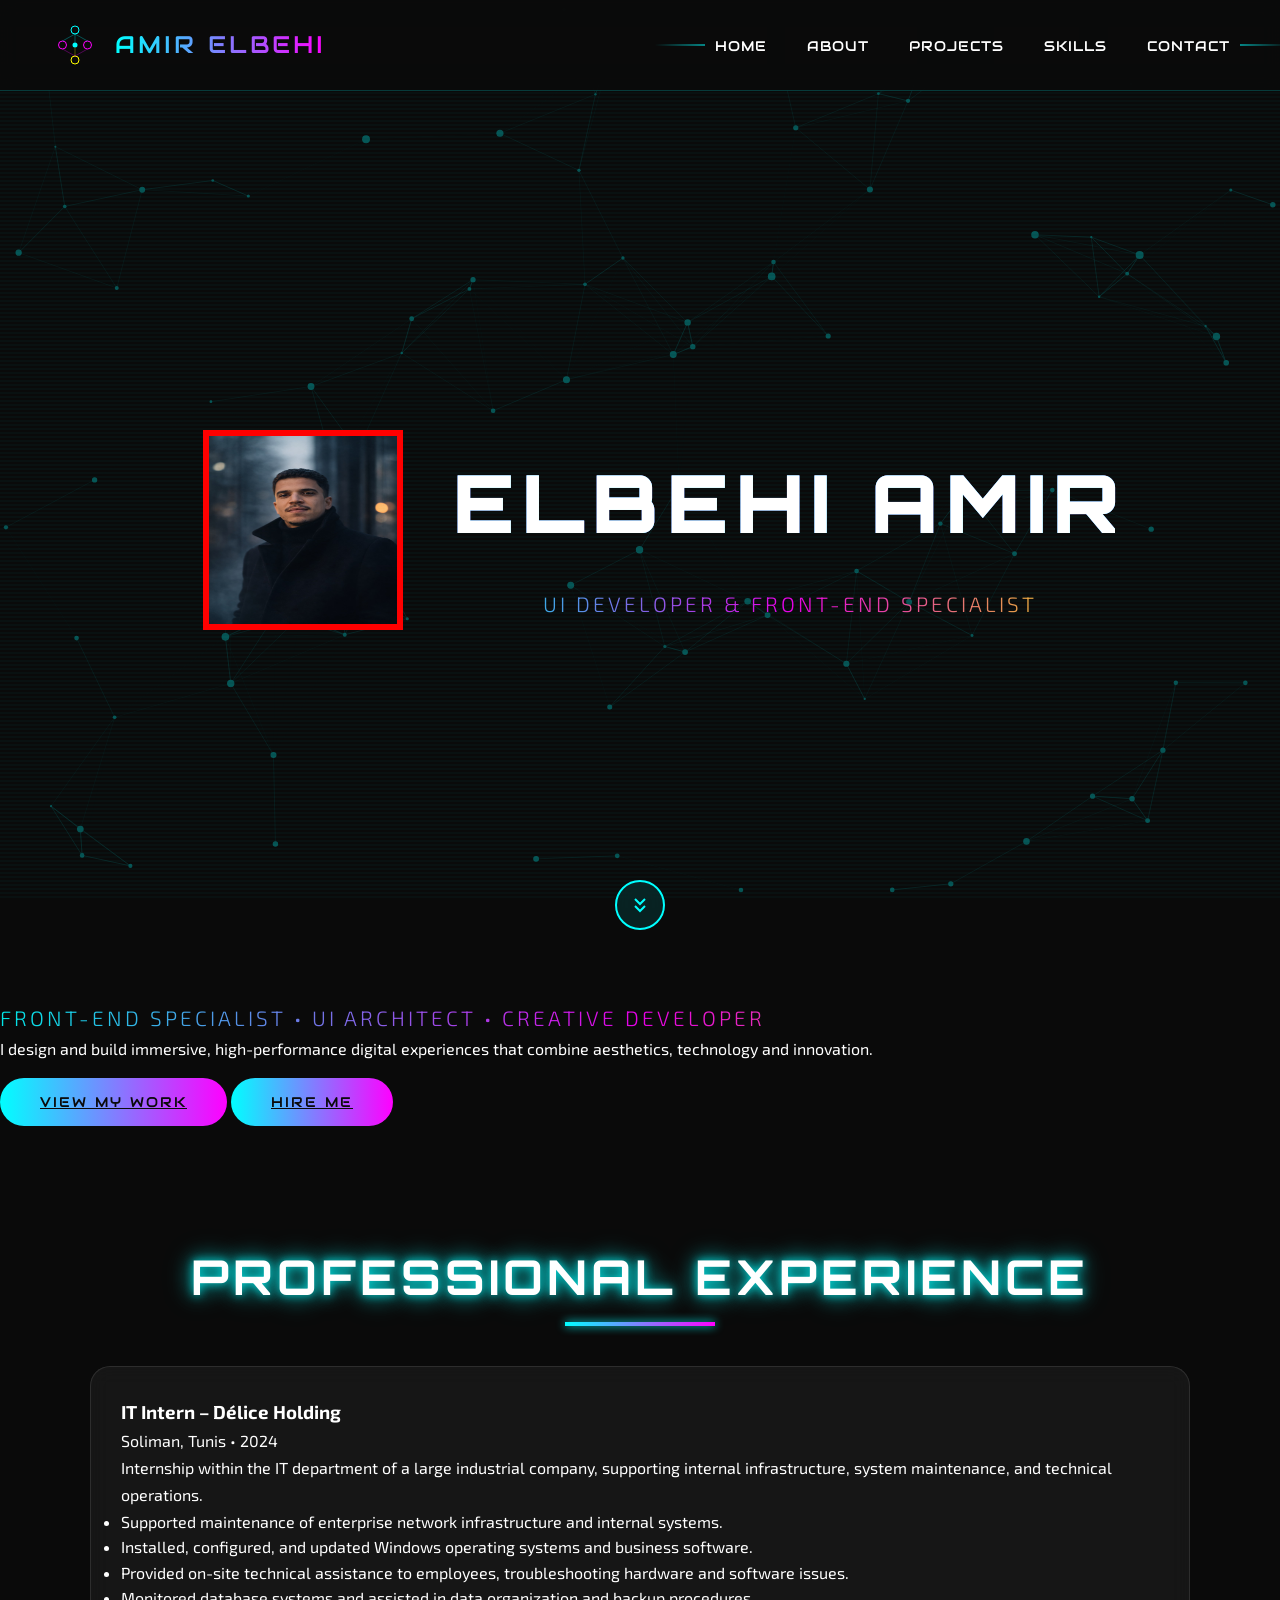
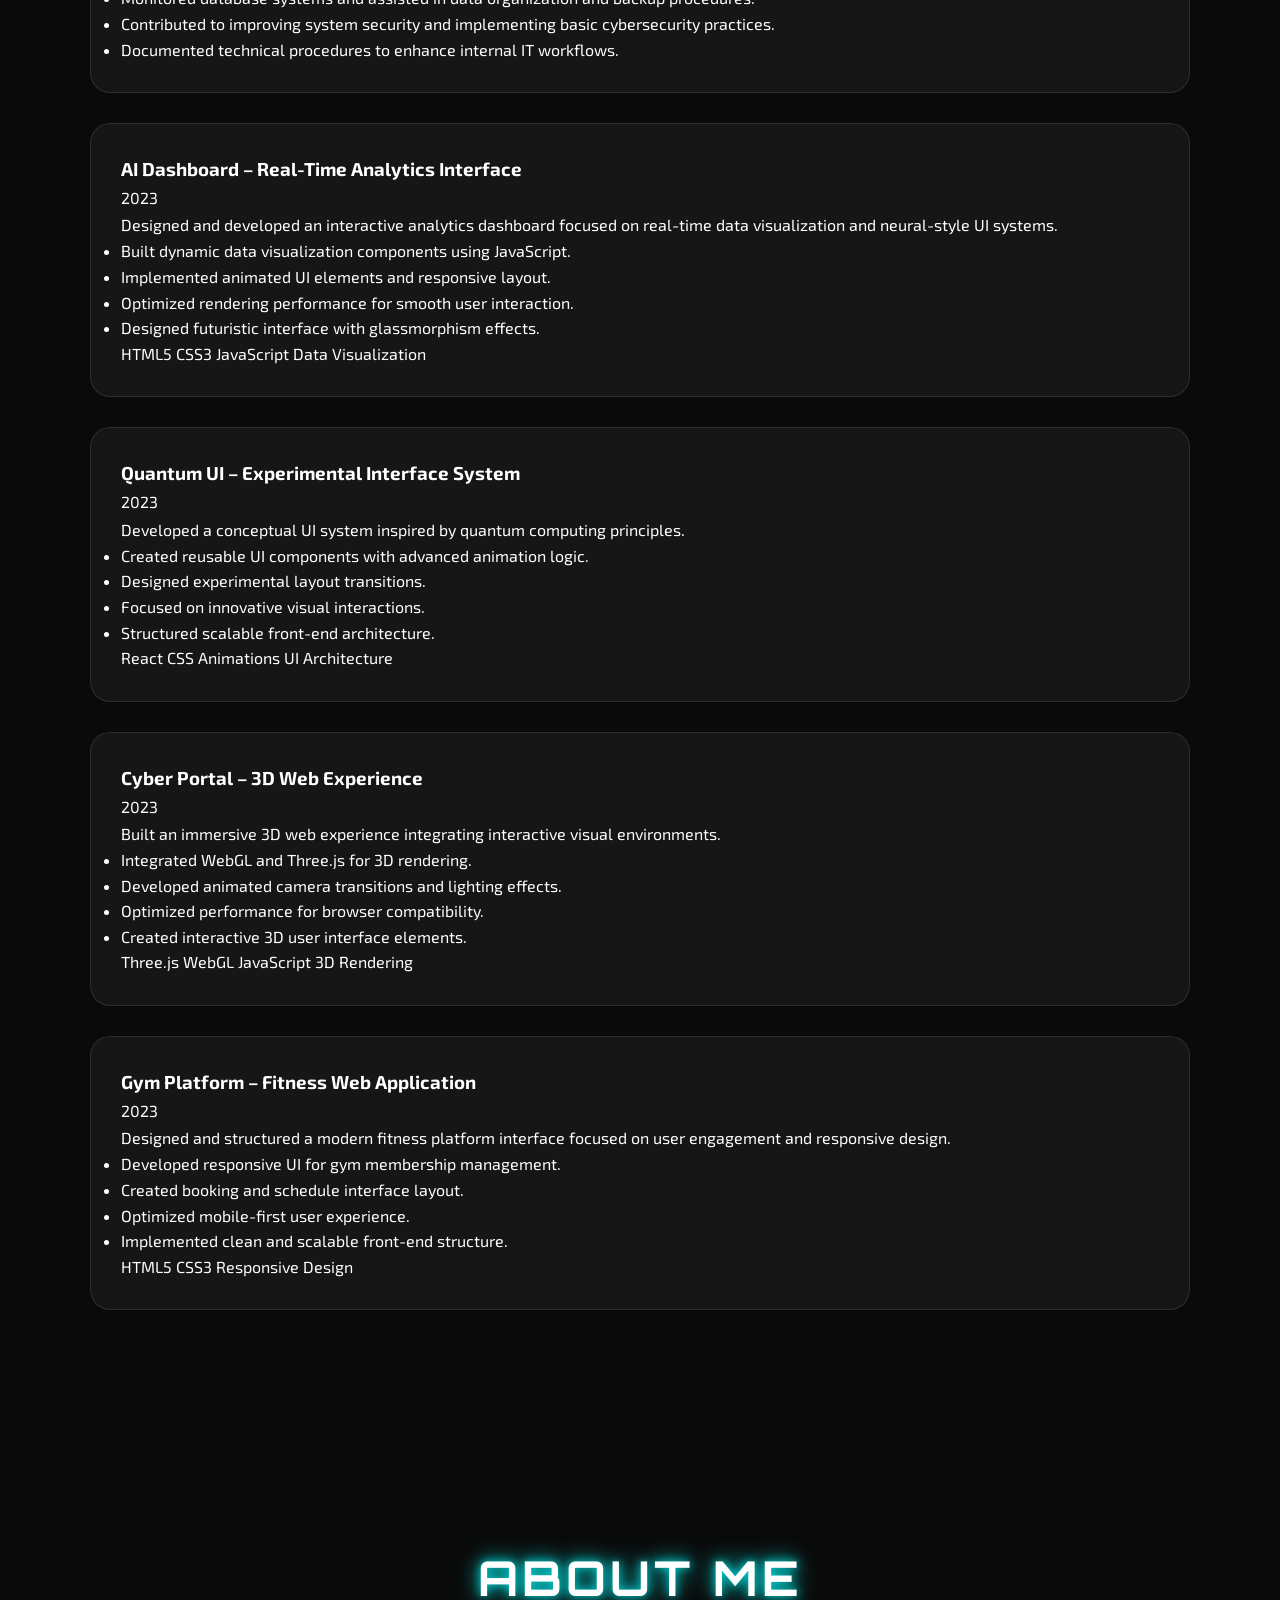
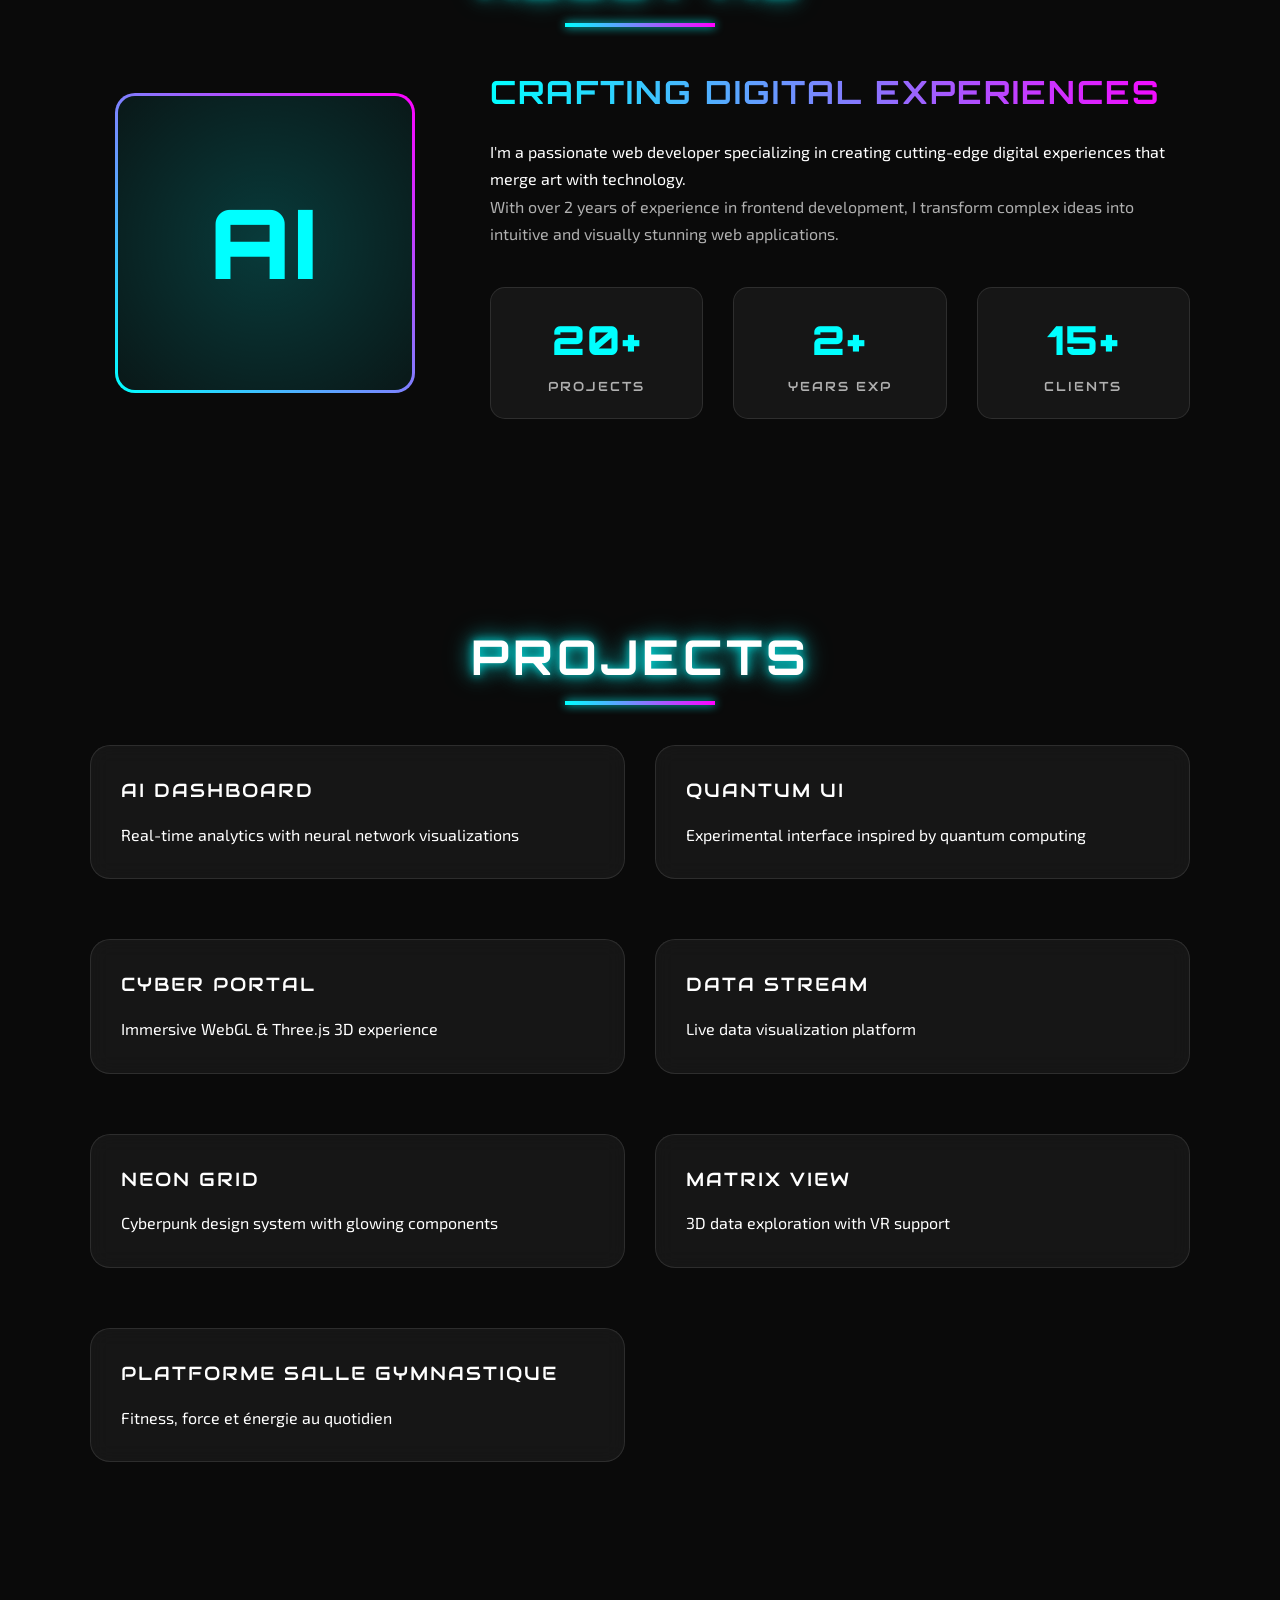
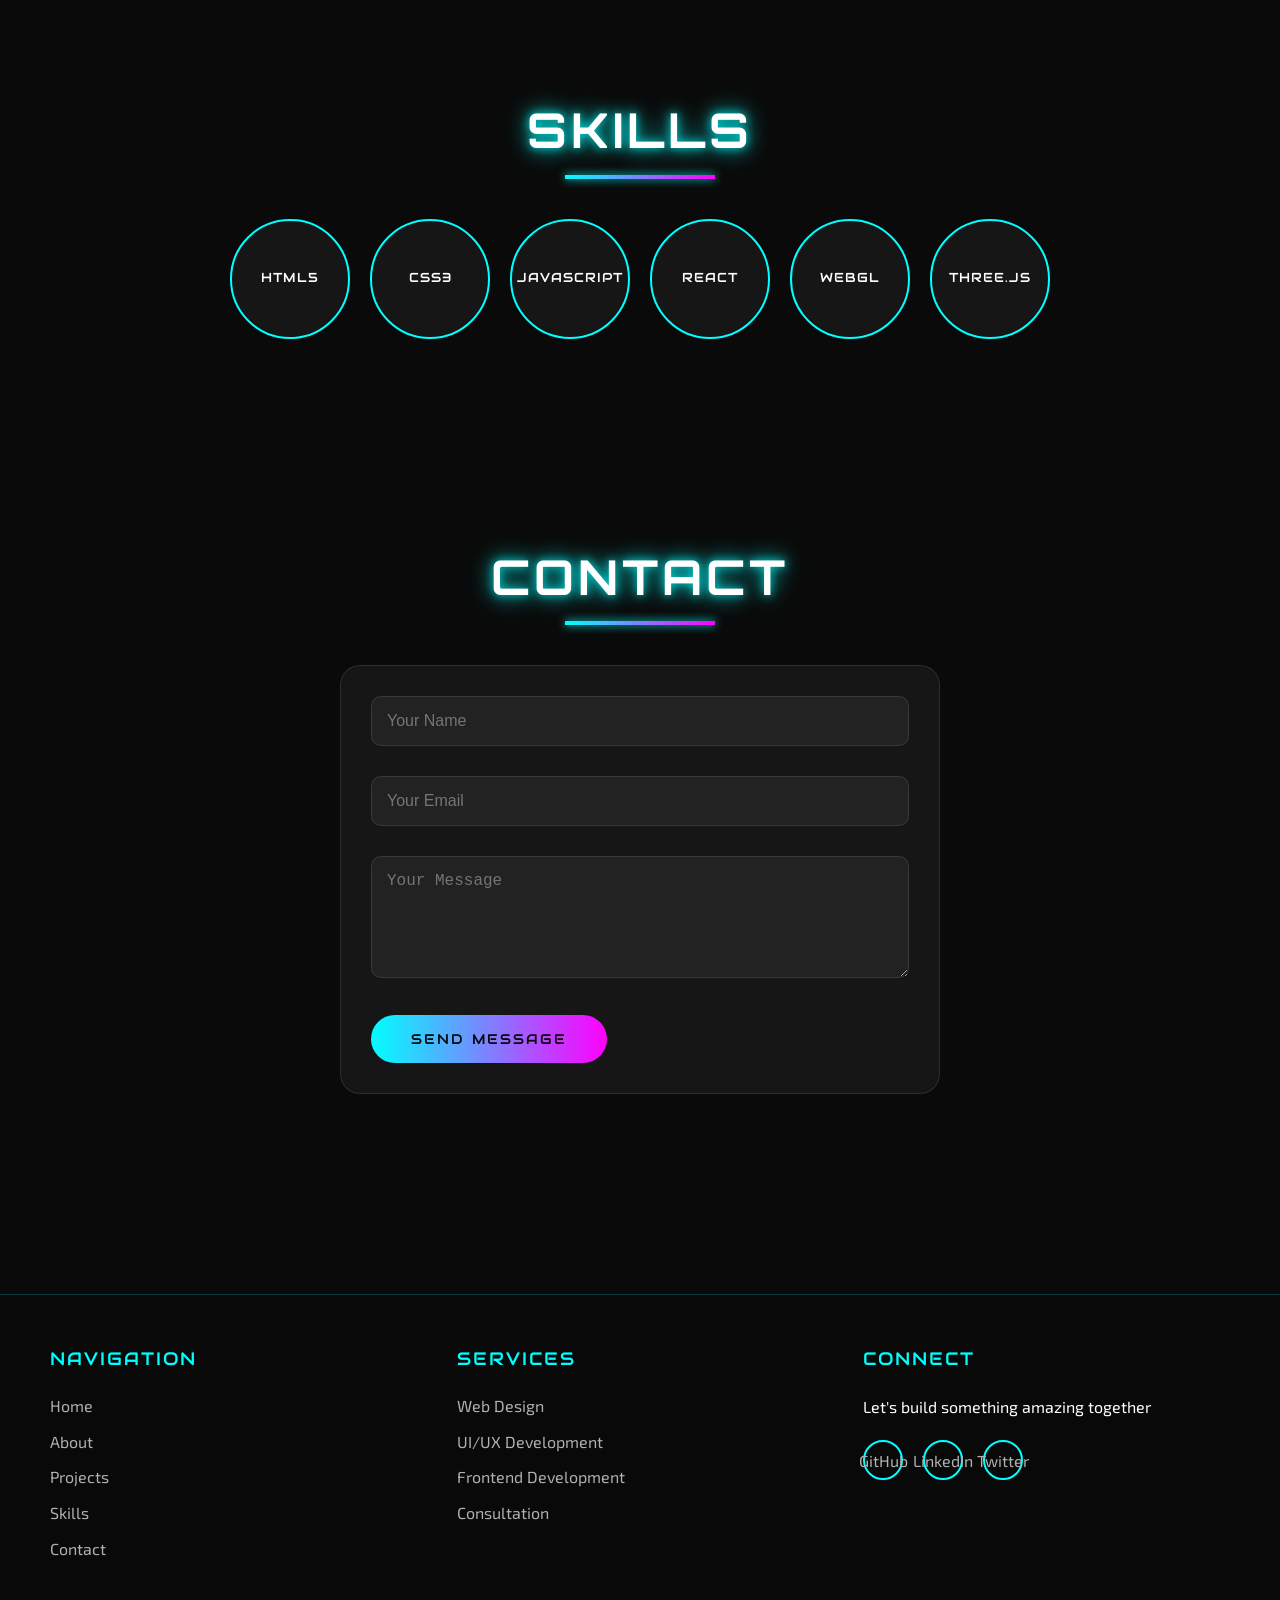
<file: index.html>
<!DOCTYPE html>
<html lang="en">
<head>
    <meta charset="UTF-8">
    <meta name="viewport" content="width=device-width, initial-scale=1.0">
    <title>Elbehi Amir Portfolio</title>
    <link rel="preconnect" href="https://fonts.googleapis.com">
    <link rel="preconnect" href="https://fonts.gstatic.com" crossorigin>
    <link href="https://fonts.googleapis.com/css2?family=Orbitron:wght@400;500;600;700;900&family=Exo+2:wght@300;400;500;600;700&family=Audiowide&display=swap" rel="stylesheet">
    <link href="tooplate-neural-style.css" rel="stylesheet">
    <style>
  .photo-bas-gauche {
    position:-webkit-sticky;
    bottom: 10px;
    left: 0px;
    margin: 50px;
    border: 6px solid red;
    animation: rainbow 10s linear infinite;
  }

  @keyframes rainbow {
    0% { border-color: red; }
    25% { border-color: orange; }
    50% { border-color: green; }
    75% { border-color: blue; }
    100% { border-color: red; }
  }
</style>

</head>

<body>

<canvas id="neural-bg"></canvas>

<nav id="navbar">
    <div class="nav-container">
        <a href="#home" class="logo-container">
            <svg class="logo-svg" viewBox="0 0 100 100">
                <circle cx="50" cy="20" r="8" fill="none" stroke="#00ffff" stroke-width="2"/>
                <circle cx="25" cy="50" r="8" fill="none" stroke="#ff00ff" stroke-width="2"/>
                <circle cx="75" cy="50" r="8" fill="none" stroke="#ff00ff" stroke-width="2"/>
                <circle cx="50" cy="80" r="8" fill="none" stroke="#ffff00" stroke-width="2"/>
                <line x1="50" y1="28" x2="25" y2="42" stroke="#00ffff" stroke-width="1" opacity="0.6"/>
                <line x1="50" y1="28" x2="75" y2="42" stroke="#00ffff" stroke-width="1" opacity="0.6"/>
                <line x1="25" y1="58" x2="50" y2="72" stroke="#ff00ff" stroke-width="1" opacity="0.6"/>
                <line x1="75" y1="58" x2="50" y2="72" stroke="#ff00ff" stroke-width="1" opacity="0.6"/>
                <circle cx="50" cy="50" r="5" fill="#00ffff"/>
                <line x1="50" y1="28" x2="50" y2="45" stroke="#00ffff" stroke-width="1" opacity="0.6"/>
                <line x1="50" y1="55" x2="50" y2="72" stroke="#ffff00" stroke-width="1" opacity="0.6"/>
            </svg>
            <span class="logo-text">AMIR ELBEHI</span>
        </a>

        <div class="mobile-menu-toggle" id="mobile-toggle">
            <span></span><span></span><span></span>
        </div>

        <div class="nav-menu" id="nav-menu">
            <ul>
                <li><a href="#home">HOME</a></li>
                <li><a href="#about">ABOUT</a></li>
                <li><a href="#projects">PROJECTS</a></li>
                <li><a href="#skills">SKILLS</a></li>
                <li><a href="#contact">CONTACT</a></li>
            </ul>
        </div>
    </div>
</nav>
<section id="home" class="hero">
<img src="amir.png" alt="Photo de profil" width="200" height="200" class="photo-bas-gauche">  
  <div class="hero-content">
        <h1 class="glitch" data-text="ELBEHI AMIR">ELBEHI AMIR</h1>
        <p class="subtitle">UI Developer & Front-End Specialist</p>
    </div>

    <a href="#about" class="scroll-btn">
        <div class="scroll-btn-inner">
            <svg viewBox="0 0 24 24" fill="none" stroke="currentColor" stroke-width="2">
                <path d="M7 13l5 5 5-5M7 6l5 5 5-5"/>
            </svg>
        </div>
    </a>
</section>
<p class="subtitle">
    Front-End Specialist • UI Architect • Creative Developer
</p>

<p class="hero-description">
    I design and build immersive, high-performance digital experiences 
    that combine aesthetics, technology and innovation.
</p>
<br>
<div class="hero-buttons">
    <a href="#projects" class="neural-btn">View My Work</a>
    <a href="#contact" class="neural-btn outline-btn">Hire Me</a>
</div>
</br>
<section id="independent-projects" class="fade-in">
    <h2 class="section-title">PROFESSIONAL EXPERIENCE</h2>

    <div class="experience-container">
        <div class="glass-card experience-card">
    <h3>IT Intern – Délice Holding</h3>
    <p class="exp-date">Soliman, Tunis • 2024</p>

    <p class="exp-summary">
        Internship within the IT department of a large industrial company, 
        supporting internal infrastructure, system maintenance, and technical operations.
    </p>

    <ul>
        <li>Supported maintenance of enterprise network infrastructure and internal systems.</li>
        <li>Installed, configured, and updated Windows operating systems and business software.</li>
        <li>Provided on-site technical assistance to employees, troubleshooting hardware and software issues.</li>
        <li>Monitored database systems and assisted in data organization and backup procedures.</li>
        <li>Contributed to improving system security and implementing basic cybersecurity practices.</li>
        <li>Documented technical procedures to enhance internal IT workflows.</li>
    </ul>
</div>

        <div class="glass-card experience-card">
            <h3>AI Dashboard – Real-Time Analytics Interface</h3>
            <p class="exp-date">2023</p>
            <p class="exp-summary">
                Designed and developed an interactive analytics dashboard 
                focused on real-time data visualization and neural-style UI systems.
            </p>
            <ul>
                <li>Built dynamic data visualization components using JavaScript.</li>
                <li>Implemented animated UI elements and responsive layout.</li>
                <li>Optimized rendering performance for smooth user interaction.</li>
                <li>Designed futuristic interface with glassmorphism effects.</li>
            </ul>
            <div class="tech-tags">
                <span>HTML5</span>
                <span>CSS3</span>
                <span>JavaScript</span>
                <span>Data Visualization</span>
            </div>
        </div>

        <div class="glass-card experience-card">
            <h3>Quantum UI – Experimental Interface System</h3>
            <p class="exp-date">2023</p>
            <p class="exp-summary">
                Developed a conceptual UI system inspired by quantum computing principles.
            </p>
            <ul>
                <li>Created reusable UI components with advanced animation logic.</li>
                <li>Designed experimental layout transitions.</li>
                <li>Focused on innovative visual interactions.</li>
                <li>Structured scalable front-end architecture.</li>
            </ul>
            <div class="tech-tags">
                <span>React</span>
                <span>CSS Animations</span>
                <span>UI Architecture</span>
            </div>
        </div>

        <div class="glass-card experience-card">
            <h3>Cyber Portal – 3D Web Experience</h3>
            <p class="exp-date">2023</p>
            <p class="exp-summary">
                Built an immersive 3D web experience integrating interactive visual environments.
            </p>
            <ul>
                <li>Integrated WebGL and Three.js for 3D rendering.</li>
                <li>Developed animated camera transitions and lighting effects.</li>
                <li>Optimized performance for browser compatibility.</li>
                <li>Created interactive 3D user interface elements.</li>
            </ul>
            <div class="tech-tags">
                <span>Three.js</span>
                <span>WebGL</span>
                <span>JavaScript</span>
                <span>3D Rendering</span>
            </div>
        </div>

        <div class="glass-card experience-card">
            <h3>Gym Platform – Fitness Web Application</h3>
            <p class="exp-date">2023</p>
            <p class="exp-summary">
                Designed and structured a modern fitness platform interface 
                focused on user engagement and responsive design.
            </p>
            <ul>
                <li>Developed responsive UI for gym membership management.</li>
                <li>Created booking and schedule interface layout.</li>
                <li>Optimized mobile-first user experience.</li>
                <li>Implemented clean and scalable front-end structure.</li>
            </ul>
            <div class="tech-tags">
                <span>HTML5</span>
                <span>CSS3</span>
                <span>Responsive Design</span>
            </div>
        </div>

    </div>
</section>
<section id="about" class="fade-in">
    <h2 class="section-title">ABOUT ME</h2>

    <div class="about-container">
        <div class="about-image">
            <div class="profile-img-wrapper">
                <div class="profile-img">
                    <span>AI</span>
                </div>
            </div>
        </div>

        <div class="about-content">
            <h3>Crafting Digital Experiences</h3>

            <p>
                I'm a passionate web developer specializing in creating cutting-edge digital experiences 
                that merge art with technology.
            </p>

            <p style="color: var(--text-secondary);">
                With over 2 years of experience in frontend development, I transform complex ideas 
                into intuitive and visually stunning web applications.
            </p>

            <div class="about-stats">
                <div class="stat-card"><div class="stat-number">20+</div><div class="stat-label">Projects</div></div>
                <div class="stat-card"><div class="stat-number">2+</div><div class="stat-label">Years Exp</div></div>
                <div class="stat-card"><div class="stat-number">15+</div><div class="stat-label">Clients</div></div>
            </div>
        </div>
    </div>
</section>

<section id="projects" class="fade-in">
    <h2 class="section-title">PROJECTS</h2>

    <div class="projects-grid">
        <div class="glass-card project-card">
            <h3>AI Dashboard</h3>
            <p>Real-time analytics with neural network visualizations</p>
        </div>

        <div class="glass-card project-card">
            <h3>Quantum UI</h3>
            <p>Experimental interface inspired by quantum computing</p>
        </div>

        <div class="glass-card project-card">
            <h3>Cyber Portal</h3>
            <p>Immersive WebGL & Three.js 3D experience</p>
        </div>

        <div class="glass-card project-card">
            <h3>Data Stream</h3>
            <p>Live data visualization platform</p>
        </div>

        <div class="glass-card project-card">
            <h3>Neon Grid</h3>
            <p>Cyberpunk design system with glowing components</p>
        </div>

        <div class="glass-card project-card">
            <h3>Matrix View</h3>
            <p>3D data exploration with VR support</p>
        </div>
         <div class="glass-card project-card">
            <h3>Platforme Salle Gymnastique</h3>
            <p>Fitness, force et énergie au quotidien</p>
        </div>
    </div>
</section>
<section id="skills" class="fade-in">
    <h2 class="section-title">SKILLS</h2>

    <div class="skills-container">
        <div class="skill-node"><span>HTML5</span></div>
        <div class="skill-node"><span>CSS3</span></div>
        <div class="skill-node"><span>JavaScript</span></div>
        <div class="skill-node"><span>React</span></div>
        <div class="skill-node"><span>WebGL</span></div>
        <div class="skill-node"><span>Three.js</span></div>
    </div>
</section>

<section id="contact" class="fade-in">
    <h2 class="section-title">CONTACT</h2>

    <form class="contact-form glass-card">
        <div class="form-group">
            <input type="text" placeholder="Your Name" required>
        </div>

        <div class="form-group">
            <input type="email" placeholder="Your Email" required>
        </div>

        <div class="form-group">
            <textarea rows="5" placeholder="Your Message" required></textarea>
        </div>

        <button type="submit" class="neural-btn">SEND MESSAGE</button>
    </form>
</section>

<footer>
    <div class="footer-content">
        <div class="footer-section">
            <h3>Navigation</h3>
            <ul>
                <li><a href="#home">Home</a></li>
                <li><a href="#about">About</a></li>
                <li><a href="#projects">Projects</a></li>
                <li><a href="#skills">Skills</a></li>
                <li><a href="#contact">Contact</a></li>
            </ul>
        </div>

        <div class="footer-section">
            <h3>Services</h3>
            <ul>
                <li><a href="#">Web Design</a></li>
                <li><a href="#">UI/UX Development</a></li>
                <li><a href="#">Frontend Development</a></li>
                <li><a href="#">Consultation</a></li>
            </ul>
        </div>

        <div class="footer-section">
            <h3>Connect</h3>
            <p>Let's build something amazing together</p>

            <div class="social-links">
                <a href="https://github.com/Mrbtcamir" aria-label="GitHub">GitHub</a>
                <a href="https://www.linkedin.com/in/amir-elbehi-471a84233/" aria-label="LinkedIn">LinkedIn</a>
                <a href="#" aria-label="Twitter">Twitter</a>
            </div>
        </div>
    </div>
</footer>

<script src="tooplate-neural-scripts.js"></script>
</body>
</html>
</file>
<file: tooplate-neural-style.css>
/*

Tooplate 2139 Neural Portfolio

https://www.tooplate.com/view/2139-neural-portfolio

*/

@charset "utf-8";
/* CSS Document */

* {
            margin: 0;
            padding: 0;
            box-sizing: border-box;
        }

        :root {
            --primary: #00ffff;
            --secondary: #ff00ff;
            --accent: #ffff00;
            --bg-dark: #0a0a0a;
            --bg-glass: rgba(255, 255, 255, 0.05);
            --text-primary: #ffffff;
            --text-secondary: #b0b0b0;
        }

        body {
            font-family: 'Exo 2', -apple-system, BlinkMacSystemFont, sans-serif;
            background-color: var(--bg-dark);
            color: var(--text-primary);
            overflow-x: hidden;
            position: relative;
            line-height: 1.6;
            -webkit-font-smoothing: antialiased;
            -moz-osx-font-smoothing: grayscale;
        }

        body::before {
            content: '';
            position: fixed;
            top: 0;
            left: 0;
            right: 0;
            bottom: 0;
            background: repeating-linear-gradient(
                0deg,
                transparent,
                transparent 2px,
                rgba(0, 255, 255, 0.03) 2px,
                rgba(0, 255, 255, 0.03) 4px
            );
            pointer-events: none;
            z-index: 1;
        }

        p {
            line-height: 1.7;
        }

        /* Neural Network Canvas Background */
        #neural-bg {
            position: fixed;
            top: 0;
            left: 0;
            width: 100%;
            height: 100%;
            z-index: -1;
            opacity: 0.3;
        }

        /* Navigation */
        nav {
            position: fixed;
            top: 0;
            width: 100%;
            padding: 15px 50px;
            background: rgba(10, 10, 10, 0.9);
            backdrop-filter: blur(10px);
            z-index: 1000;
            transition: all 0.3s ease;
            border-bottom: 1px solid rgba(0, 255, 255, 0.2);
        }

        nav.scrolled {
            padding: 10px 50px;
            background: rgba(10, 10, 10, 0.98);
            box-shadow: 0 5px 20px rgba(0, 255, 255, 0.1);
        }

        .nav-container {
            display: flex;
            justify-content: space-between;
            align-items: center;
            max-width: 1400px;
            margin: 0 auto;
        }

        /* Logo */
        .logo-container {
            display: flex;
            align-items: center;
            gap: 15px;
            text-decoration: none;
            transition: all 0.3s ease;
        }

        .logo-container:hover {
            transform: scale(1.05);
        }

        .logo-svg {
            width: 50px;
            height: 50px;
            position: relative;
        }

        .logo-text {
            font-family: 'Audiowide', sans-serif;
            font-size: 1.5rem;
            font-weight: 400;
            background: linear-gradient(90deg, var(--primary), var(--secondary));
            -webkit-background-clip: text;
            -webkit-text-fill-color: transparent;
            background-clip: text;
            letter-spacing: 3px;
            text-transform: uppercase;
        }

        /* Menu decorative lines */
        .nav-menu {
            position: relative;
        }

        .nav-menu::before,
        .nav-menu::after {
            content: '';
            position: absolute;
            height: 1px;
            width: 50px;
            background: linear-gradient(90deg, transparent, var(--primary));
            top: 50%;
            transform: translateY(-50%);
        }

        .nav-menu::before {
            left: -60px;
        }

        .nav-menu::after {
            right: -60px;
            background: linear-gradient(90deg, var(--primary), transparent);
        }

        nav ul {
            list-style: none;
            display: flex;
            gap: 40px;
        }

        nav a {
            font-family: 'Audiowide', sans-serif;
            color: var(--text-primary);
            text-decoration: none;
            position: relative;
            transition: all 0.3s ease;
            font-weight: 400;
            letter-spacing: 1px;
            padding: 5px 0;
            font-size: 0.85rem;
            text-transform: uppercase;
        }

        nav ul a::after {
            content: '';
            position: absolute;
            bottom: -5px;
            left: 0;
            width: 0;
            height: 2px;
            background: linear-gradient(90deg, var(--primary), var(--secondary));
            transition: width 0.3s ease;
        }

        nav ul a:hover::after {
            width: 100%;
        }

        /* Mobile Menu */
        .mobile-menu-toggle {
            display: none;
            flex-direction: column;
            cursor: pointer;
            z-index: 1001;
        }

        .mobile-menu-toggle span {
            width: 30px;
            height: 3px;
            background: var(--primary);
            margin: 3px 0;
            transition: all 0.3s ease;
            border-radius: 2px;
        }

        .mobile-menu-toggle.active span:nth-child(1) {
            transform: rotate(45deg) translate(8px, 8px);
        }

        .mobile-menu-toggle.active span:nth-child(2) {
            opacity: 0;
        }

        .mobile-menu-toggle.active span:nth-child(3) {
            transform: rotate(-45deg) translate(8px, -8px);
        }

        /* Hero Section */
        .hero {
            height: 100vh;
            display: flex;
            align-items: center;
            justify-content: center;
            position: relative;
            margin-top: 80px;
        }

        .hero-content {
            text-align: center;
            z-index: 10;
            animation: fadeInUp 1s ease;
            position: relative;
        }

        .glitch {
            font-family: 'Orbitron', sans-serif;
            font-size: 5rem;
            font-weight: 900;
            text-transform: uppercase;
            position: relative;
            color: var(--text-primary);
            letter-spacing: 8px;
            animation: glitch 2s infinite;
        }

        .glitch::before,
        .glitch::after {
            content: attr(data-text);
            position: absolute;
            top: 0;
            left: 0;
            width: 100%;
            height: 100%;
        }

        .glitch::before {
            animation: glitch-1 0.5s infinite;
            color: var(--primary);
            z-index: -1;
        }

        .glitch::after {
            animation: glitch-2 0.5s infinite;
            color: var(--secondary);
            z-index: -2;
        }

        @keyframes glitch {
            0%, 100% { text-shadow: 0 0 5px rgba(0, 255, 255, 0.5); }
            50% { text-shadow: 0 0 20px rgba(255, 0, 255, 0.5); }
        }

        @keyframes glitch-1 {
            0%, 100% { clip: rect(42px, 9999px, 44px, 0); transform: translate(0); }
            50% { clip: rect(12px, 9999px, 59px, 0); transform: translate(-2px, -2px); }
        }

        @keyframes glitch-2 {
            0%, 100% { clip: rect(12px, 9999px, 85px, 0); transform: translate(0); }
            50% { clip: rect(78px, 9999px, 93px, 0); transform: translate(2px, 2px); }
        }

        .subtitle {
            font-family: 'Exo 2', sans-serif;
            font-size: 1.3rem;
            font-weight: 300;
            margin-top: 20px;
            opacity: 0.9;
            background: linear-gradient(90deg, var(--primary), var(--secondary), var(--accent));
            -webkit-background-clip: text;
            -webkit-text-fill-color: transparent;
            background-clip: text;
            animation: gradient 3s ease infinite;
            letter-spacing: 3px;
            text-transform: uppercase;
        }

        @keyframes gradient {
            0%, 100% { background-position: 0% 50%; }
            50% { background-position: 100% 50%; }
        }

        /* Scroll Button */
        .scroll-btn {
            position: absolute;
            bottom: 50px;
            left: 50%;
            transform: translateX(-50%);
            cursor: pointer;
            animation: bounce 2s infinite;
            z-index: 10;
        }

        .scroll-btn-inner {
            width: 50px;
            height: 50px;
            border: 2px solid var(--primary);
            border-radius: 50%;
            display: flex;
            align-items: center;
            justify-content: center;
            background: rgba(0, 255, 255, 0.1);
            backdrop-filter: blur(10px);
            transition: all 0.3s ease;
        }

        .scroll-btn:hover .scroll-btn-inner {
            background: rgba(0, 255, 255, 0.2);
            transform: scale(1.1);
            box-shadow: 0 0 30px var(--primary);
        }

        .scroll-btn svg {
            width: 24px;
            height: 24px;
            stroke: var(--primary);
            animation: arrowMove 1.5s infinite;
        }

        @keyframes bounce {
            0%, 20%, 50%, 80%, 100% { transform: translateX(-50%) translateY(0); }
            40% { transform: translateX(-50%) translateY(-20px); }
            60% { transform: translateX(-50%) translateY(-10px); }
        }

        @keyframes arrowMove {
            0%, 100% { transform: translateY(0); }
            50% { transform: translateY(5px); }
        }

        /* Sections */
        section {
            padding: 100px 50px;
            max-width: 1200px;
            margin: 0 auto;
            position: relative;
            z-index: 2;
        }

        .section-title {
            font-family: 'Orbitron', sans-serif;
            font-size: 3rem;
            font-weight: 700;
            margin-bottom: 50px;
            text-align: center;
            position: relative;
            display: inline-block;
            width: 100%;
            letter-spacing: 4px;
            text-transform: uppercase;
            text-shadow: 0 0 10px rgba(0, 255, 255, 0.8), 
                         0 0 20px rgba(0, 255, 255, 0.6),
                         0 0 30px rgba(0, 255, 255, 0.4);
            animation: titleGlow 2s ease-in-out infinite alternate;
        }

        @keyframes titleGlow {
            0% { opacity: 0.8; }
            100% { opacity: 1; text-shadow: 0 0 15px rgba(0, 255, 255, 1), 
                                           0 0 30px rgba(0, 255, 255, 0.8),
                                           0 0 45px rgba(0, 255, 255, 0.6); }
        }

        .section-title::after {
            content: '';
            position: absolute;
            bottom: -10px;
            left: 50%;
            transform: translateX(-50%);
            width: 150px;
            height: 4px;
            background: linear-gradient(90deg, var(--primary), var(--secondary));
            box-shadow: 0 0 10px var(--primary);
        }

        /* Glass Cards */
        .glass-card {
            background: var(--bg-glass);
            backdrop-filter: blur(10px);
            border-radius: 20px;
            padding: 30px;
            border: 1px solid rgba(255, 255, 255, 0.1);
            transition: all 0.3s ease;
            margin-bottom: 30px;
            position: relative;
            overflow: hidden;
        }

        .glass-card::after {
            content: '';
            position: absolute;
            top: 0;
            left: 0;
            right: 0;
            bottom: 0;
            background-image: 
                linear-gradient(rgba(0, 255, 255, 0.1) 1px, transparent 1px),
                linear-gradient(90deg, rgba(0, 255, 255, 0.1) 1px, transparent 1px);
            background-size: 20px 20px;
            opacity: 0;
            transition: opacity 0.3s ease;
            pointer-events: none;
        }

        .glass-card:hover::after {
            opacity: 1;
        }

        .glass-card:hover {
            transform: translateY(-10px);
            box-shadow: 0 20px 40px rgba(0, 255, 255, 0.2);
            border-color: var(--primary);
        }

        /* About Section */
        .about-container {
            display: grid;
            grid-template-columns: 1fr 2fr;
            gap: 50px;
            align-items: center;
        }

        .about-image {
            position: relative;
            display: flex;
            justify-content: center;
            align-items: center;
        }

        .profile-img-wrapper {
            position: relative;
            width: 300px;
            height: 300px;
            border-radius: 20px;
            overflow: hidden;
            background: linear-gradient(45deg, var(--primary), var(--secondary));
            padding: 3px;
        }

        .profile-img {
            width: 100%;
            height: 100%;
            object-fit: cover;
            border-radius: 17px;
            background: var(--bg-dark);
            display: flex;
            align-items: center;
            justify-content: center;
            color: var(--primary);
            font-size: 6rem;
            font-family: 'Orbitron', sans-serif;
            font-weight: 900;
            position: relative;
            overflow: hidden;
            letter-spacing: 5px;
        }

        .profile-img::before {
            content: '';
            position: absolute;
            width: 200%;
            height: 200%;
            background: radial-gradient(circle, var(--primary) 0%, transparent 70%);
            opacity: 0.2;
            animation: pulse 3s ease-in-out infinite;
        }

        @keyframes pulse {
            0%, 100% { transform: scale(0.8); opacity: 0.2; }
            50% { transform: scale(1.2); opacity: 0.1; }
        }

        .about-content h3 {
            font-family: 'Orbitron', sans-serif;
            font-size: 2rem;
            font-weight: 700;
            margin-bottom: 20px;
            background: linear-gradient(90deg, var(--primary), var(--secondary));
            -webkit-background-clip: text;
            -webkit-text-fill-color: transparent;
            background-clip: text;
            text-transform: uppercase;
            letter-spacing: 2px;
        }

        .about-stats {
            display: grid;
            grid-template-columns: repeat(3, 1fr);
            gap: 30px;
            margin-top: 40px;
        }

        .stat-card {
            text-align: center;
            padding: 20px;
            background: var(--bg-glass);
            border-radius: 15px;
            border: 1px solid rgba(255, 255, 255, 0.1);
            transition: all 0.3s ease;
        }

        .stat-card:hover {
            transform: translateY(-5px);
            border-color: var(--primary);
            box-shadow: 0 10px 20px rgba(0, 255, 255, 0.2);
        }

        .stat-number {
            font-family: 'Orbitron', sans-serif;
            font-size: 2.5rem;
            font-weight: 900;
            color: var(--primary);
            margin-bottom: 5px;
            letter-spacing: 2px;
        }

        .stat-label {
            font-family: 'Audiowide', sans-serif;
            font-size: 0.8rem;
            color: var(--text-secondary);
            text-transform: uppercase;
            letter-spacing: 2px;
            font-weight: 400;
        }

        /* Projects Grid */
        .projects-grid {
            display: grid;
            grid-template-columns: repeat(2, 1fr);
            gap: 30px;
        }

        .project-card {
            position: relative;
            overflow: hidden;
            cursor: pointer;
        }

        .project-card h3 {
            font-family: 'Audiowide', sans-serif;
            font-weight: 400;
            text-transform: uppercase;
            letter-spacing: 2px;
            margin-bottom: 15px;
            position: relative;
            z-index: 1;
        }

        .project-card p {
            position: relative;
            z-index: 1;
        }

        .project-card::before {
            content: '';
            position: absolute;
            top: -50%;
            left: -50%;
            width: 200%;
            height: 200%;
            background: linear-gradient(45deg, transparent, var(--primary), transparent);
            transform: rotate(45deg);
            transition: all 0.5s ease;
            opacity: 0;
        }

        .project-card:hover::before {
            animation: shine 0.5s ease;
        }

        .project-card:hover {
            animation: cyberGlow 0.3s ease forwards;
        }

        @keyframes cyberGlow {
            0% { box-shadow: 0 0 5px rgba(0, 255, 255, 0.5); }
            100% { box-shadow: 0 0 20px rgba(0, 255, 255, 0.8), inset 0 0 20px rgba(0, 255, 255, 0.1); }
        }

        @keyframes shine {
            0% { transform: rotate(45deg) translateY(-100%); opacity: 0; }
            50% { opacity: 1; }
            100% { transform: rotate(45deg) translateY(100%); opacity: 0; }
        }

        /* Skills */
        .skills-container {
            display: flex;
            flex-wrap: wrap;
            gap: 20px;
            justify-content: center;
        }

        .skill-node {
            font-family: 'Audiowide', sans-serif;
            width: 120px;
            height: 120px;
            background: var(--bg-glass);
            border: 2px solid var(--primary);
            border-radius: 50%;
            display: flex;
            align-items: center;
            justify-content: center;
            position: relative;
            transition: all 0.3s ease;
            cursor: pointer;
            font-weight: 400;
            font-size: 0.8rem;
            letter-spacing: 1px;
            text-transform: uppercase;
        }

        .skill-node::before {
            content: '';
            position: absolute;
            width: 100%;
            height: 100%;
            border-radius: 50%;
            background: radial-gradient(circle, var(--primary), transparent);
            opacity: 0;
            transition: all 0.3s ease;
            transform: scale(1.2);
        }

        .skill-node:hover {
            transform: scale(1.1);
            box-shadow: 0 0 30px var(--primary);
        }

        .skill-node:hover::before {
            opacity: 0.3;
        }

        /* Contact */
        .contact-form {
            max-width: 600px;
            margin: 0 auto;
        }

        .form-group {
            margin-bottom: 30px;
        }

        .form-group input,
        .form-group textarea {
            width: 100%;
            padding: 15px;
            background: var(--bg-glass);
            border: 1px solid rgba(255, 255, 255, 0.1);
            border-radius: 10px;
            color: var(--text-primary);
            font-size: 16px;
            transition: all 0.3s ease;
        }

        .form-group input:focus,
        .form-group textarea:focus {
            outline: none;
            border-color: var(--primary);
            box-shadow: 0 0 20px rgba(0, 255, 255, 0.3);
        }

        .neural-btn {
            font-family: 'Audiowide', sans-serif;
            background: linear-gradient(90deg, var(--primary), var(--secondary));
            color: var(--bg-dark);
            padding: 15px 40px;
            border: none;
            border-radius: 50px;
            font-size: 14px;
            font-weight: 400;
            letter-spacing: 2px;
            text-transform: uppercase;
            cursor: pointer;
            transition: all 0.3s ease;
            position: relative;
            overflow: hidden;
        }

        .neural-btn::before {
            content: '';
            position: absolute;
            top: 50%;
            left: 50%;
            width: 0;
            height: 0;
            background: rgba(255, 255, 255, 0.3);
            border-radius: 50%;
            transform: translate(-50%, -50%);
            transition: all 0.5s ease;
        }

        .neural-btn:hover::before {
            width: 300px;
            height: 300px;
        }

        /* Footer */
        footer {
            background: rgba(10, 10, 10, 0.95);
            border-top: 1px solid rgba(0, 255, 255, 0.2);
            padding: 50px 50px 30px;
            margin-top: 100px;
            position: relative;
            z-index: 2;
        }

        .footer-content {
            max-width: 1200px;
            margin: 0 auto;
            display: grid;
            grid-template-columns: repeat(auto-fit, minmax(250px, 1fr));
            gap: 40px;
            margin-bottom: 30px;
        }

        .footer-section h3 {
            font-family: 'Audiowide', sans-serif;
            color: var(--primary);
            margin-bottom: 20px;
            font-size: 1.1rem;
            font-weight: 400;
            text-transform: uppercase;
            letter-spacing: 2px;
        }

        .footer-section ul {
            list-style: none;
        }

        .footer-section ul li {
            margin-bottom: 10px;
        }

        .footer-section a {
            color: var(--text-secondary);
            text-decoration: none;
            transition: all 0.3s ease;
        }

        .footer-section a:hover {
            color: var(--primary);
            transform: translateX(5px);
            display: inline-block;
        }

        .social-links {
            display: flex;
            gap: 20px;
            margin-top: 20px;
        }

        .social-links a {
            width: 40px;
            height: 40px;
            border: 2px solid var(--primary);
            border-radius: 50%;
            display: flex;
            align-items: center;
            justify-content: center;
            transition: all 0.3s ease;
        }

        .social-links a:hover {
            background: var(--primary);
            transform: translateY(-5px);
            box-shadow: 0 10px 20px rgba(0, 255, 255, 0.3);
        }

        .footer-bottom {
            font-family: 'Exo 2', sans-serif;
            text-align: center;
            padding-top: 30px;
            border-top: 1px solid rgba(255, 255, 255, 0.1);
            color: var(--text-secondary);
            font-size: 0.9rem;
            letter-spacing: 1px;
        }
		.footer-bottom a {
			color: white;
		}

        /* Animations */
        @keyframes fadeInUp {
            from {
                opacity: 0;
                transform: translateY(30px);
            }
            to {
                opacity: 1;
                transform: translateY(0);
            }
        }

        .fade-in {
            opacity: 0;
            transform: translateY(30px);
            transition: all 0.6s ease;
        }

        .fade-in.visible {
            opacity: 1;
            transform: translateY(0);
        }

        /* Tablet Responsive */
        @media (max-width: 1024px) and (min-width: 769px) {
            .projects-grid {
                gap: 25px;
            }
            
            .glitch {
                font-size: 4rem;
            }
        }

        /* Responsive */
        @media (max-width: 768px) {
            nav {
                padding: 15px 20px;
            }

            .logo-text {
                font-size: 1.2rem;
            }

            .logo-svg {
                width: 40px;
                height: 40px;
            }

            .nav-container {
                position: relative;
            }

            .mobile-menu-toggle {
                display: flex;
            }

            .nav-menu {
                position: absolute;
                top: 100%;
                left: 0;
                width: 100%;
                background: rgba(10, 10, 10, 0.98);
                max-height: 0;
                overflow: hidden;
                transition: max-height 0.3s ease;
                margin-top: 15px;
            }

            .nav-menu.active {
                max-height: 400px;
                border-top: 1px solid rgba(0, 255, 255, 0.2);
                box-shadow: 0 10px 30px rgba(0, 0, 0, 0.8);
            }

            .nav-menu::before,
            .nav-menu::after {
                display: none;
            }

            nav ul {
                flex-direction: column;
                gap: 0;
                padding: 20px;
            }

            nav ul li {
                padding: 15px 0;
                border-bottom: 1px solid rgba(255, 255, 255, 0.05);
            }

            nav ul a {
                font-size: 0.9rem;
            }

            nav ul li:last-child {
                border-bottom: none;
            }

            .glitch {
                font-size: 2.5rem;
                letter-spacing: 3px;
            }

            .hero {
                margin-top: 70px;
            }

            .subtitle {
                font-size: 1rem;
                letter-spacing: 2px;
            }
            
            section {
                padding: 50px 20px;
            }

            .footer-content {
                gap: 30px;
                padding: 0 20px;
            }

            .footer-section h3 {
                font-size: 1rem;
            }

            .neural-btn {
                font-size: 12px;
                padding: 12px 30px;
            }

            .scroll-btn-inner {
                width: 40px;
                height: 40px;
            }

            .scroll-btn {
                bottom: 30px;
            }

            .scroll-btn svg {
                width: 20px;
                height: 20px;
            }

            .footer-bottom {
                font-size: 0.8rem;
            }

            .glass-card {
                padding: 20px;
            }

            .form-group input,
            .form-group textarea {
                font-size: 14px;
                padding: 12px;
            }

            .social-links a {
                width: 35px;
                height: 35px;
            }

            .social-links svg {
                width: 16px;
                height: 16px;
            }

            p {
                font-size: 1rem;
                line-height: 1.8;
            }

            .about-container {
                grid-template-columns: 1fr;
                text-align: center;
            }

            .profile-img-wrapper {
                width: 250px;
                height: 250px;
                margin: 0 auto;
            }

            .profile-img {
                font-size: 4rem;
            }

            .about-stats {
                grid-template-columns: 1fr;
                gap: 20px;
            }

            .stat-number {
                font-size: 2rem;
            }

            .stat-card {
                padding: 15px;
            }

            .projects-grid {
                grid-template-columns: 1fr;
            }

            .project-card h3 {
                font-size: 0.9rem;
            }

            .skill-node {
                width: 100px;
                height: 100px;
                font-size: 0.7rem;
            }

            .section-title {
                font-size: 2rem;
                letter-spacing: 2px;
            }

            .about-content h3 {
                font-size: 1.5rem;
            }
        }
</file>
